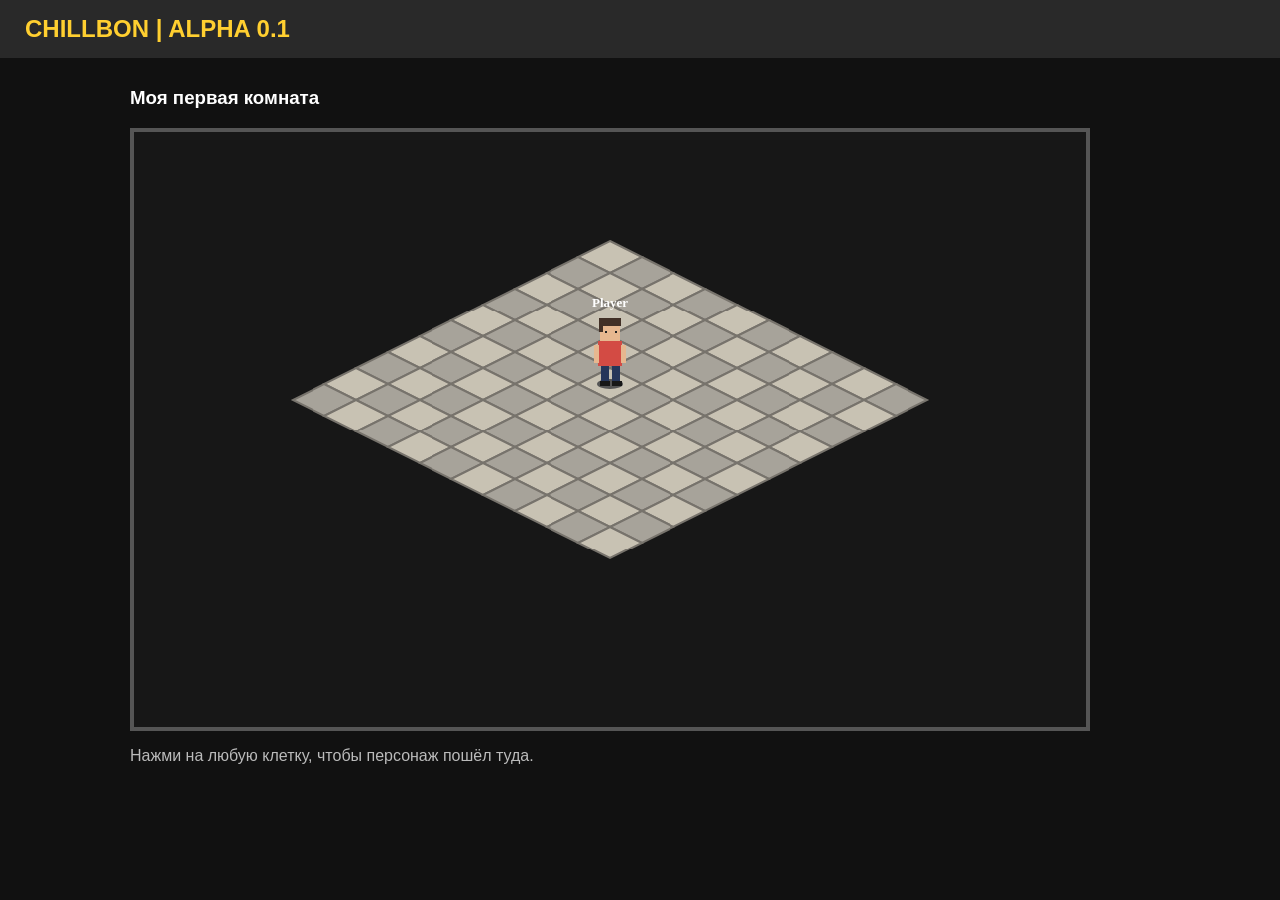
<file: index.html>
<!DOCTYPE html>
<html lang="ru">
<head>
<meta charset="UTF-8">
<meta name="viewport" content="width=device-width, initial-scale=1">
<title>ChillBon — Alpha 0.1</title>
<style>
* { box-sizing: border-box; }
body {
  margin: 0;
  background: #111111;
  color: white;
  font-family: Verdana, sans-serif;
}
header {
  padding: 15px 25px;
  background: #292929;
  border-bottom: 4px solid #111;
  color: #ffcf30;
  font-size: 24px;
  font-weight: bold;
}
main {
  max-width: 1050px;
  margin: 25px auto;
  padding: 0 15px;
}
canvas {
  width: 100%;
  max-width: 960px;
  display: block;
  background: #171717;
  border: 4px solid #555;
  image-rendering: pixelated;
  cursor: pointer;
}
p { color: #bbb; }
</style>
</head>
<body>

<header>CHILLBON | ALPHA 0.1</header>

<main>
<h3>Моя первая комната</h3>
<canvas id="game" width="960" height="600"></canvas>
<p>Нажми на любую клетку, чтобы персонаж пошёл туда.</p>
</main>

<script>
const canvas = document.getElementById("game");
const ctx = canvas.getContext("2d");
ctx.imageSmoothingEnabled = false;

const SIZE = 10;
const TW = 64;
const TH = 32;
const OX = 480;
const OY = 110;

const player = {
  x: 4,
  y: 4,
  tx: 4,
  ty: 4
};

function iso(x, y) {
  return {
    x: OX + (x - y) * TW / 2,
    y: OY + (x + y) * TH / 2
  };
}

function tile(x, y) {
  const p = iso(x, y);

  ctx.beginPath();
  ctx.moveTo(p.x, p.y);
  ctx.lineTo(p.x + 32, p.y + 16);
  ctx.lineTo(p.x, p.y + 32);
  ctx.lineTo(p.x - 32, p.y + 16);
  ctx.closePath();

  ctx.fillStyle = (x + y) % 2
    ? "#a7a39a"
    : "#c8c2b3";

  ctx.fill();
  ctx.strokeStyle = "#77736c";
  ctx.lineWidth = 2;
  ctx.stroke();
}

function character() {
  const p = iso(player.x, player.y);
  const x = Math.round(p.x);
  const y = Math.round(p.y + 16);

  // Тень
  ctx.fillStyle = "#555";
  ctx.beginPath();
  ctx.ellipse(x, y, 13, 5, 0, 0, Math.PI * 2);
  ctx.fill();

  // Ноги
  ctx.fillStyle = "#26365a";
  ctx.fillRect(x - 9, y - 20, 8, 19);
  ctx.fillRect(x + 2, y - 20, 8, 19);

  // Обувь
  ctx.fillStyle = "#171717";
  ctx.fillRect(x - 10, y - 3, 10, 5);
  ctx.fillRect(x + 2, y - 3, 10, 5);

  // Футболка
  ctx.fillStyle = "#d34b44";
  ctx.fillRect(x - 12, y - 43, 24, 25);

  // Руки
  ctx.fillStyle = "#e6b78f";
  ctx.fillRect(x - 16, y - 39, 5, 18);
  ctx.fillRect(x + 11, y - 39, 5, 18);

  // Голова
  ctx.fillStyle = "#e6b78f";
  ctx.fillRect(x - 10, y - 63, 20, 20);

  // Волосы
  ctx.fillStyle = "#423026";
  ctx.fillRect(x - 11, y - 66, 22, 8);
  ctx.fillRect(x - 11, y - 60, 4, 8);

  // Глаза
  ctx.fillStyle = "#222";
  ctx.fillRect(x - 5, y - 53, 2, 2);
  ctx.fillRect(x + 5, y - 53, 2, 2);

  // Ник
  ctx.font = "bold 13px Verdana";
  ctx.textAlign = "center";
  ctx.fillStyle = "#fff";
  ctx.fillText("Player", x, y - 78);
}

function update() {
  const dx = player.tx - player.x;
  const dy = player.ty - player.y;
  const distance = Math.hypot(dx, dy);
  const speed = 0.06;

  if (distance > speed) {
    player.x += dx / distance * speed;
    player.y += dy / distance * speed;
  } else {
    player.x = player.tx;
    player.y = player.ty;
  }
}

function render() {
  ctx.clearRect(0, 0, canvas.width, canvas.height);

  for (let y = 0; y < SIZE; y++) {
    for (let x = 0; x < SIZE; x++) {
      tile(x, y);
    }
  }

  character();
}

canvas.addEventListener("click", e => {
  const rect = canvas.getBoundingClientRect();

  const mx = (e.clientX - rect.left)
    * canvas.width / rect.width;
  const my = (e.clientY - rect.top)
    * canvas.height / rect.height;

  const a = (mx - OX) / (TW / 2);
  const b = (my - OY - 16) / (TH / 2);

  const x = Math.floor((a + b) / 2);
  const y = Math.floor((b - a) / 2);

  if (x >= 0 && x < SIZE && y >= 0 && y < SIZE) {
    player.tx = x;
    player.ty = y;
  }
});

function loop() {
  update();
  render();
  requestAnimationFrame(loop);
}

loop();
</script>
</body>
</html>
</file>
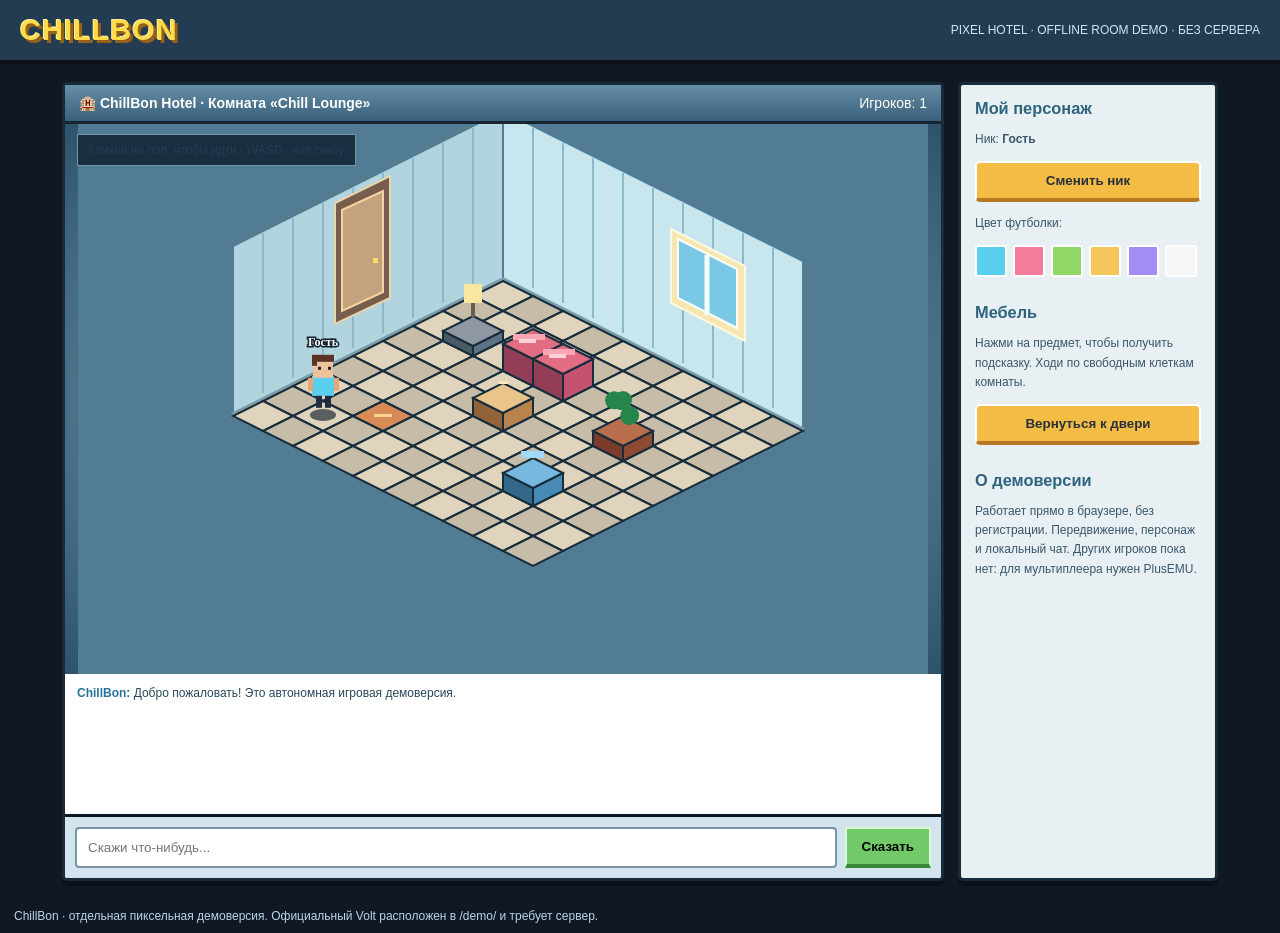
<file: play/index.html>
<!doctype html>
<html lang="ru"><head><meta charset="utf-8"><meta name="viewport" content="width=device-width,initial-scale=1"><title>ChillBon — Pixel Room Demo</title>
<style>
*{box-sizing:border-box}body{margin:0;background:#101923;color:#fff;font:14px Verdana,sans-serif}header{height:64px;background:#243c52;border-bottom:4px solid #0b1017;display:flex;align-items:center;justify-content:space-between;padding:0 20px;gap:10px}header b{color:#ffdb49;font-size:29px;letter-spacing:1px;text-shadow:3px 3px #956017,-1px -1px #fff2a3}header span{font-size:12px;color:#c8e7fa}.layout{max-width:1180px;margin:18px auto;display:grid;grid-template-columns:minmax(0,1fr) 260px;gap:14px;padding:0 12px}.panel{background:#e9f0f4;color:#243e50;border:3px solid #172b3b;box-shadow:0 5px #0a121b;border-radius:5px;overflow:hidden}.roomtop{background:linear-gradient(#668ea6,#3a607b);color:white;padding:10px 14px;font-weight:bold;border-bottom:3px solid #172532}.stage{background:radial-gradient(ellipse at center,#88b5c8,#2d536c);position:relative;min-height:550px;display:flex;align-items:center;justify-content:center}canvas{display:block;width:100%;max-width:850px;image-rendering:pixelated;cursor:pointer;touch-action:manipulation}.tip{position:absolute;left:12px;top:10px;background:#102334dd;padding:8px 10px;border:1px solid #7694a8;font-size:12px}.side{padding:14px}.side h3{margin:0 0 12px;color:#2e647d}.side p{font-size:12px;line-height:1.6;color:#39576a}.btn{display:block;width:100%;margin:8px 0;padding:10px;background:#f3bd45;color:#28303a;border:2px solid #fff;border-bottom:4px solid #b57721;border-radius:5px;font-weight:bold;cursor:pointer}.btn:active{transform:translateY(2px)}.chat{padding:10px;background:#d4e4ee;display:flex;gap:8px;border-top:3px solid #0c1722}.chat input{flex:1;min-width:0;border:2px solid #7794a8;padding:11px;background:#fff;color:#182332;border-radius:4px}.chat button{background:#72c968;border:2px solid #d8ffd3;border-bottom:4px solid #3c8738;padding:8px 15px;font-weight:bold;cursor:pointer}.log{height:140px;overflow:auto;background:#fff;padding:9px 12px;color:#28475b;font-size:12px;line-height:1.8}.log b{color:#28739d}.status{padding:10px 14px;color:#b8d5e9;font-size:12px}.swatches{display:flex;gap:6px;flex-wrap:wrap}.swatches button{width:32px;height:32px;border:2px solid white;cursor:pointer;border-radius:3px}@media(max-width:780px){.layout{grid-template-columns:1fr}.stage{min-height:380px}.tip{font-size:10px}header span{display:none}}
</style></head><body><header><b>CHILLBON</b><span>PIXEL HOTEL · OFFLINE ROOM DEMO · БЕЗ СЕРВЕРА</span></header><div class="layout"><section class="panel"><div class="roomtop">🏨 ChillBon Hotel · Комната «Chill Lounge» <span style="float:right;font-weight:normal">Игроков: 1</span></div><div class="stage"><div class="tip">Кликни на пол, чтобы идти · WASD · чат снизу</div><canvas id="game" width="850" height="550" aria-label="Изометрическая комната"></canvas></div><div class="log" id="log" aria-live="polite"><div><b>ChillBon:</b> Добро пожаловать! Это автономная игровая демоверсия.</div></div><form class="chat" id="chat"><input id="msg" maxlength="85" placeholder="Скажи что-нибудь..." autocomplete="off"><button>Сказать</button></form></section><aside class="panel side"><h3>Мой персонаж</h3><p>Ник: <b id="nick">Гость</b></p><button class="btn" id="rename">Сменить ник</button><p>Цвет футболки:</p><div class="swatches" id="swatches"></div><h3 style="margin-top:26px">Мебель</h3><p>Нажми на предмет, чтобы получить подсказку. Ходи по свободным клеткам комнаты.</p><button class="btn" id="reset">Вернуться к двери</button><h3 style="margin-top:26px">О демоверсии</h3><p>Работает прямо в браузере, без регистрации. Передвижение, персонаж и локальный чат. Других игроков пока нет: для мультиплеера нужен PlusEMU.</p></aside></div><div class="status">ChillBon · отдельная пиксельная демоверсия. Официальный Volt расположен в /demo/ и требует сервер.</div>
<script>
(()=>{
'use strict';
const c=document.getElementById('game'),ctx=c.getContext('2d');ctx.imageSmoothingEnabled=false;
const W=10,H=9,TW=60,TH=30,OX=425,OY=157;
let hero={x:1,y:7,tx:1,ty:7,color:'#5bd0ee',nick:'Гость'},path=[],bubble='',bubbleUntil=0,hover=null;
const furniture=[{x:3,y:2,type:'sofa',name:'Уютный диван'},{x:4,y:2,type:'sofa',name:'Уютный диван'},{x:4,y:4,type:'table',name:'Столик'},{x:7,y:3,type:'plant',name:'Фикус'},{x:1,y:2,type:'lamp',name:'Лампа'},{x:7,y:6,type:'chair',name:'Кресло'},{x:2,y:6,type:'rug',name:'Коврик'}];
const blocked=new Set(furniture.filter(f=>f.type!=='rug').map(f=>f.x+','+f.y));
function iso(x,y,z=0){return {x:OX+(x-y)*TW/2,y:OY+(x+y)*TH/2-z}}
function poly(pts,fill,stroke='#182d3c'){ctx.beginPath();pts.forEach((p,i)=>i?ctx.lineTo(p.x,p.y):ctx.moveTo(p.x,p.y));ctx.closePath();ctx.fillStyle=fill;ctx.fill();ctx.lineWidth=2;ctx.strokeStyle=stroke;ctx.stroke()}
function tile(x,y,col){let p=iso(x,y);poly([{x:p.x,y:p.y},{x:p.x+TW/2,y:p.y+TH/2},{x:p.x,y:p.y+TH},{x:p.x-TW/2,y:p.y+TH/2}],col)}
function block(x,y,height,top,front,right){let p=iso(x,y),a={x:p.x,y:p.y-height},b={x:p.x+30,y:p.y+15-height},d={x:p.x,y:p.y+30-height},e={x:p.x-30,y:p.y+15-height};poly([e,d,{x:d.x,y:d.y+height},{x:e.x,y:e.y+height}],front);poly([d,b,{x:b.x,y:b.y+height},{x:d.x,y:d.y+height}],right);poly([a,b,d,e],top)}
function roomWalls(){
  // Rear and left walls of a classic isometric hotel room.
  let north=iso(0,0),east=iso(W,0),west=iso(0,H);
  poly([{x:north.x,y:north.y-170},{x:east.x,y:east.y-170},{x:east.x,y:east.y},{x:north.x,y:north.y}], '#c7e6ed','#517e94');
  poly([{x:north.x,y:north.y-170},{x:west.x,y:west.y-170},{x:west.x,y:west.y},{x:north.x,y:north.y}], '#b1d4df','#517e94');
  // Wallpaper stripes, panels and windows.
  ctx.strokeStyle='#8db8c9';ctx.lineWidth=2;
  for(let i=1;i<10;i++){let a=iso(i,0);ctx.beginPath();ctx.moveTo(a.x,a.y-168);ctx.lineTo(a.x,a.y-8);ctx.stroke()}
  for(let i=1;i<9;i++){let a=iso(0,i);ctx.beginPath();ctx.moveTo(a.x,a.y-168);ctx.lineTo(a.x,a.y-8);ctx.stroke()}
  let p=iso(6,0);poly([{x:p.x-12,y:p.y-142},{x:p.x+62,y:p.y-105},{x:p.x+62,y:p.y-30},{x:p.x-12,y:p.y-68}],'#f6e7b0','#fff8e0');
  poly([{x:p.x-5,y:p.y-132},{x:p.x+54,y:p.y-102},{x:p.x+54,y:p.y-43},{x:p.x-5,y:p.y-73}],'#79c8e5','#fff');
  ctx.strokeStyle='#f8ffff';ctx.lineWidth=5;ctx.beginPath();ctx.moveTo(p.x+24,p.y-116);ctx.lineTo(p.x+24,p.y-56);ctx.stroke();
  let q=iso(0,4);poly([{x:q.x-48,y:q.y-138},{x:q.x+7,y:q.y-165},{x:q.x+7,y:q.y-43},{x:q.x-48,y:q.y-17}],'#775d4b','#e7d4ad');
  poly([{x:q.x-41,y:q.y-131},{x:q.x,y:q.y-150},{x:q.x,y:q.y-49},{x:q.x-41,y:q.y-30}],'#c4a27d','#f2d5a2');
  ctx.fillStyle='#f9dc6c';ctx.fillRect(q.x-10,q.y-83,5,5);
  // Baseboard and tiled floor edge.
  let n=iso(0,0),e=iso(W,0),sw=iso(0,H);
  ctx.strokeStyle='#7c9eaa';ctx.lineWidth=7;ctx.beginPath();ctx.moveTo(sw.x,sw.y);ctx.lineTo(n.x,n.y);ctx.lineTo(e.x,e.y);ctx.stroke();
}
function item(f){let {x,y,type}=f,p=iso(x,y);if(type==='rug'){tile(x,y,'#d98b57');let a=iso(x,y);ctx.fillStyle='#f9d394';ctx.fillRect(a.x-9,a.y+13,18,3);return}if(type==='sofa'){block(x,y,27,'#e26c82','#943d57','#c45270');ctx.fillStyle='#f9a7b5';ctx.fillRect(p.x-20,p.y-22,32,6);ctx.fillStyle='#ffd2db';ctx.fillRect(p.x-14,p.y-17,17,4)}if(type==='table'){block(x,y,18,'#e9c48b','#926338','#b8834d');ctx.fillStyle='#f9e7b9';ctx.fillRect(p.x-4,p.y-20,9,3)}if(type==='plant'){block(x,y,15,'#bb6e4d','#7c3c2b','#8d4c32');ctx.fillStyle='#25854a';for(let i=0;i<5;i++){ctx.beginPath();ctx.arc(p.x+Math.sin(i*2.4)*9,p.y-23-Math.cos(i*3)*8,9,0,7);ctx.fill()}}if(type==='lamp'){block(x,y,10,'#8f98a2','#495b65','#5c7181');ctx.fillStyle='#f8e6a1';ctx.fillRect(p.x-9,p.y-42,18,19);ctx.fillStyle='#655f53';ctx.fillRect(p.x-2,p.y-23,4,14)}if(type==='chair'){block(x,y,18,'#77b8e1','#32698b','#478ab5');ctx.fillStyle='#a2d8fa';ctx.fillRect(p.x-12,p.y-25,23,7)}}
function avatar(x,y){let p=iso(x,y);ctx.fillStyle='#0b1827a0';ctx.beginPath();ctx.ellipse(p.x,p.y+14,13,6,0,0,7);ctx.fill();let bob=Math.sin(performance.now()/170)*1.2;ctx.fillStyle='#202e42';ctx.fillRect(p.x-7,p.y-7+bob,6,14);ctx.fillRect(p.x+2,p.y-7+bob,6,14);ctx.fillStyle=hero.color;ctx.fillRect(p.x-11,p.y-25+bob,22,20);ctx.fillStyle='#e7a676';ctx.fillRect(p.x-15,p.y-23+bob,5,13);ctx.fillRect(p.x+11,p.y-23+bob,5,13);ctx.fillStyle='#efc29b';ctx.fillRect(p.x-10,p.y-42+bob,20,19);ctx.fillStyle='#5a3326';ctx.fillRect(p.x-11,p.y-46+bob,22,7);ctx.fillRect(p.x-11,p.y-40+bob,5,5);ctx.fillStyle='#172638';ctx.fillRect(p.x-5,p.y-34+bob,3,3);ctx.fillRect(p.x+5,p.y-34+bob,3,3);ctx.textAlign='center';ctx.font='bold 12px Verdana';ctx.lineWidth=3;ctx.strokeStyle='#142230';ctx.strokeText(hero.nick,p.x,p.y-55);ctx.fillStyle='#fff';ctx.fillText(hero.nick,p.x,p.y-55);if(bubble&&performance.now()<bubbleUntil){ctx.font='12px Verdana';let bw=Math.min(300,Math.max(70,ctx.measureText(bubble).width+22));ctx.fillStyle='#fff';ctx.fillRect(p.x-bw/2,p.y-92,bw,28);ctx.strokeStyle='#233b4b';ctx.strokeRect(p.x-bw/2,p.y-92,bw,28);ctx.fillStyle='#142331';ctx.fillText(bubble,p.x,p.y-74)}}
function draw(){ctx.clearRect(0,0,c.width,c.height);ctx.fillStyle='#527c94';ctx.fillRect(0,0,850,550);roomWalls();for(let y=0;y<H;y++)for(let x=0;x<W;x++){let col=(x+y)%2?'#c6bca8':'#e0d4bc';if(hover&&hover.x===x&&hover.y===y)col='#f7e2a3';tile(x,y,col)}let entities=[...furniture.map(f=>({depth:f.x+f.y,draw:()=>item(f)})),{depth:hero.x+hero.y+.2,draw:()=>avatar(hero.x,hero.y)}];entities.sort((a,b)=>a.depth-b.depth).forEach(e=>e.draw());requestAnimationFrame(draw)}
function findPath(sx,sy,tx,ty){let q=[[sx,sy]],seen=new Set([sx+','+sy]),prev=new Map();for(let i=0;i<q.length;i++){let [x,y]=q[i];if(x===tx&&y===ty){let result=[];while(x!==sx||y!==sy){result.unshift([x,y]);[x,y]=prev.get(x+','+y)}return result}for(let [dx,dy] of [[1,0],[-1,0],[0,1],[0,-1]]){let nx=x+dx,ny=y+dy,k=nx+','+ny;if(nx>=0&&ny>=0&&nx<W&&ny<H&&!blocked.has(k)&&!seen.has(k)){seen.add(k);prev.set(k,[x,y]);q.push([nx,ny])}}}return []}
function moveTo(x,y){let sx=Math.round(hero.x),sy=Math.round(hero.y);path=findPath(sx,sy,x,y)}
let last=0;function step(t){if(t-last>155&&path.length){let [x,y]=path.shift();hero.x=x;hero.y=y;last=t}requestAnimationFrame(step)}
function cellAt(ev){let r=c.getBoundingClientRect(),mx=(ev.clientX-r.left)*c.width/r.width,my=(ev.clientY-r.top)*c.height/r.height;let a=(mx-OX)/(TW/2),b=(my-OY-TH/2)/(TH/2);return {x:Math.floor((a+b)/2+.5),y:Math.floor((b-a)/2+.5)}}
c.addEventListener('click',ev=>{let p=cellAt(ev);if(p.x<0||p.y<0||p.x>=W||p.y>=H)return;let f=furniture.find(f=>f.x===p.x&&f.y===p.y);if(f&&f.type!=='rug'){notice('ChillBon',f.name);return}moveTo(p.x,p.y)});
c.addEventListener('mousemove',ev=>{let p=cellAt(ev);hover=p.x>=0&&p.y>=0&&p.x<W&&p.y<H?p:null});
window.addEventListener('keydown',e=>{if(document.activeElement.tagName==='INPUT')return;let delta={ArrowUp:[0,-1],w:[0,-1],ArrowDown:[0,1],s:[0,1],ArrowLeft:[-1,0],a:[-1,0],ArrowRight:[1,0],d:[1,0]}[e.key];if(delta){e.preventDefault();moveTo(Math.max(0,Math.min(W-1,Math.round(hero.x)+delta[0])),Math.max(0,Math.min(H-1,Math.round(hero.y)+delta[1])))}})
function notice(who,message){let line=document.createElement('div'),b=document.createElement('b');b.textContent=who+': ';line.append(b,document.createTextNode(message));let log=document.getElementById('log');log.append(line);log.scrollTop=log.scrollHeight}
document.getElementById('chat').addEventListener('submit',e=>{e.preventDefault();let el=document.getElementById('msg'),s=el.value.trim();if(!s)return;notice(hero.nick,s);bubble=s.length>35?s.slice(0,32)+'…':s;bubbleUntil=performance.now()+4300;el.value=''});
document.getElementById('rename').onclick=()=>{let name=prompt('Ник (до 16 символов):',hero.nick);if(name&&name.trim()){hero.nick=name.trim().slice(0,16);document.getElementById('nick').textContent=hero.nick}};
document.getElementById('reset').onclick=()=>moveTo(1,7);
for(let color of ['#5bd0ee','#f47c9c','#91d867','#f5c75b','#a28df5','#f6f6f6']){let b=document.createElement('button');b.style.background=color;b.setAttribute('aria-label','Выбрать цвет '+color);b.onclick=()=>hero.color=color;document.getElementById('swatches').append(b)}
requestAnimationFrame(draw);requestAnimationFrame(step);
})();
</script></body></html>
</file>
